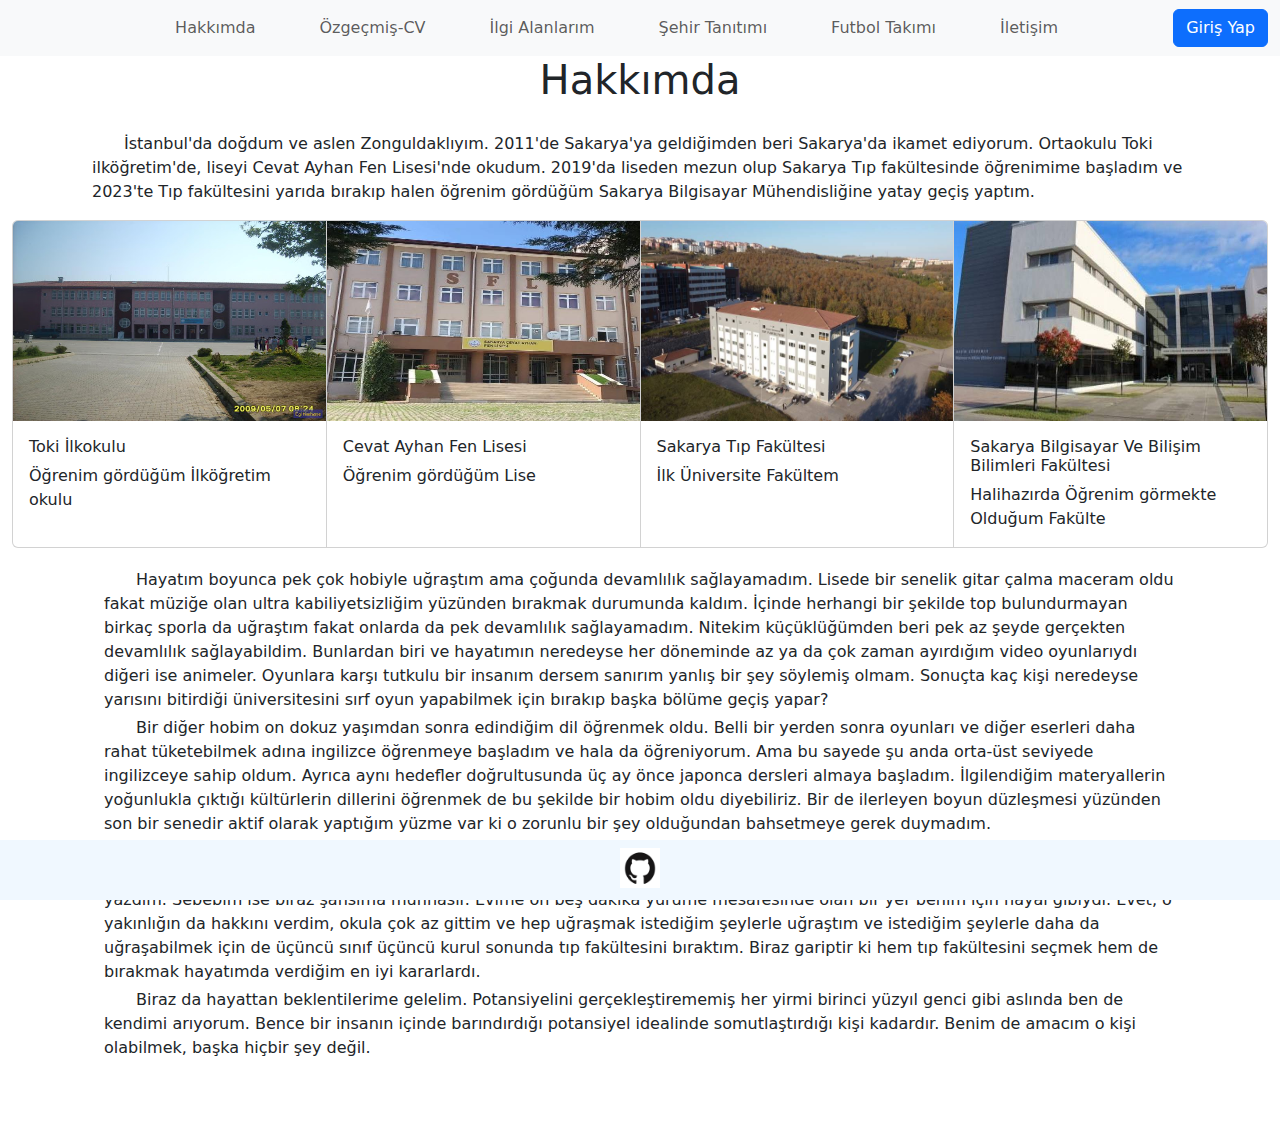
<file: index.html>
<!DOCTYPE html>
<html lang="en">
<head>
    <meta charset="UTF-8">
    <meta name="viewport" content="width=device-width, initial-scale=1.0">
    <title>Web Technologies' Task</title>
    <link rel="stylesheet" href="bootstrap.css">
    <link rel="stylesheet" href="style.css">
    <link href="https://cdn.jsdelivr.net/npm/bootstrap@5.3.3/dist/css/bootstrap.min.css" rel="stylesheet" integrity="sha384-QWTKZyjpPEjISv5WaRU9OFeRpok6YctnYmDr5pNlyT2bRjXh0JMhjY6hW+ALEwIH">


</head>
<body>
    

<nav class="navbar navbar-expand-lg bg-light ">
    <div class="container-fluid">
        
        <button class="navbar-toggler" type="button" data-bs-toggle="collapse" data-bs-target="#navbarSupportedContent" aria-controls="navbarSupportedContent" aria-expanded="false" aria-label="Toggle navigation">
        <span class="navbar-toggler-icon"></span>
        </button>
        <div class="collapse navbar-collapse" id="navbarSupportedContent">
            <ul class="navbar-nav me-auto mx-auto">
              
                <li class="nav-item ps-5"><a class="nav-link" href="index.html" >Hakkımda</a></li>
                <li class="nav-item ps-5"><a class="nav-link" href="CV.html" >Özgeçmiş-CV</a></li>
                <li class="nav-item ps-5"><a class="nav-link" href="ilgialanlari.html" >İlgi Alanlarım</a></li>
                <li class="nav-item ps-5"><a class="nav-link" href="sehirTanitimi.html" >Şehir Tanıtımı</a></li>
                <li class="nav-item ps-5"><a class="nav-link" href="mirasimiz.html" >Futbol Takımı</a></li>
                <li class="nav-item ps-5"><a class="nav-link" href="iletisim.html" >İletişim</a></li>


            </ul>
    </div>
    
        <button class="ms-auto btn btn-primary" type="button" onclick="goToPage()" >Giriş Yap</button>

    </div>

</nav>

<script>
    function goToPage() {
        window.location.href = "login.html"; 
    }
</script>


<div  class="container">
 <div class="d-flex justify-content-center">
    <h1 >Hakkımda</h1>
  </div>
</div>

<div  class="container-fluid">
    <div class=" d-flex justify-content-center">
        <p class="px-xl-10 pt-3"> 
            <span class="giris-boslugu pt-1">İstanbul'da doğdum ve aslen Zonguldaklıyım. 2011'de Sakarya'ya geldiğimden beri Sakarya'da ikamet ediyorum. Ortaokulu Toki ilköğretim'de, 
            liseyi Cevat Ayhan Fen Lisesi'nde okudum. 2019'da liseden mezun olup Sakarya Tıp fakültesinde öğrenimime başladım ve 2023'te Tıp fakültesini yarıda bırakıp 
            halen öğrenim gördüğüm Sakarya Bilgisayar Mühendisliğine yatay geçiş yaptım.
            </span>
        </p>
     
   </div>

    <div class="card-group">
        <div class="card">
            <img src="school photos/toki ilkokul.jpg" style="width: auto; height: 200px;" alt="" class="card-img-top">
            <div class="card-body">
                <h6 class="card-title">Toki İlkokulu</h6>
                <p class="card-text">Öğrenim gördüğüm İlköğretim okulu </p>
            </div>
        </div>
        <div class="card">
            <img src="school photos/sfl.jpg" style="width: auto; height: 200px;" alt="" class="card-img-top">
            <div class="card-body">
                <h6 class="card-title">Cevat Ayhan Fen Lisesi</h6>
                <p class="card-text">Öğrenim gördüğüm Lise </p>
            </div>
        </div>
        <div class="card">
            <img src="school photos/sakarya tıp fak.jpg" style="width: auto; height: 200px;" alt="" class="card-img-top">
            <div class="card-body">
                <h6 class="card-title">Sakarya Tıp Fakültesi</h6>
                <p class="card-text">İlk Üniversite Fakültem  </p>
            </div>
        </div>
        <div class="card">
            <img src="school photos/sakarya pc.jpg" style="width: auto; height: 200px;" alt="" class="card-img-top">
            <div class="card-body">
                <h6 class="card-title">Sakarya Bilgisayar Ve Bilişim Bilimleri Fakültesi</h6>
                <p class="card-text">Halihazırda Öğrenim görmekte Olduğum Fakülte </p>
            </div>
        </div>
    </div>


    <div  class="container-fluid">
        <div class=" d-flex justify-content-center">
            <p class="px-xl-10 pt-3"> 
                <span class="giris-boslugu pt-1">Hayatım boyunca pek çok hobiyle uğraştım ama çoğunda devamlılık sağlayamadım. Lisede bir senelik gitar çalma maceram oldu fakat
                    müziğe olan ultra kabiliyetsizliğim yüzünden bırakmak durumunda kaldım. İçinde herhangi bir şekilde top bulundurmayan birkaç sporla da uğraştım fakat onlarda da 
                    pek devamlılık sağlayamadım. Nitekim küçüklüğümden beri pek az şeyde gerçekten devamlılık sağlayabildim. Bunlardan biri ve hayatımın neredeyse her döneminde 
                    az ya da çok zaman ayırdığım video oyunlarıydı diğeri ise animeler. Oyunlara karşı tutkulu bir insanım dersem sanırım yanlış bir şey söylemiş olmam. Sonuçta 
                    kaç kişi neredeyse yarısını bitirdiği üniversitesini sırf oyun yapabilmek için bırakıp başka bölüme geçiş yapar? 
                </span>
                <span class="giris-boslugu pt-1">Bir diğer hobim on dokuz yaşımdan sonra edindiğim dil öğrenmek oldu. Belli bir yerden sonra oyunları ve diğer eserleri daha
                    rahat tüketebilmek adına ingilizce öğrenmeye başladım ve hala da öğreniyorum. Ama bu sayede şu anda orta-üst seviyede ingilizceye sahip oldum. Ayrıca aynı hedefler 
                    doğrultusunda üç ay önce japonca dersleri almaya başladım. İlgilendiğim materyallerin yoğunlukla çıktığı kültürlerin dillerini öğrenmek de bu şekilde bir hobim           
                    oldu diyebiliriz. Bir de ilerleyen boyun düzleşmesi yüzünden son bir senedir aktif olarak yaptığım yüzme var ki o zorunlu bir şey olduğundan bahsetmeye gerek duymadım.
                </span>

                <span class="giris-boslugu pt-1">Eğitim hayatım ise biraz sancılıydı diyebiliriz. Çok anlatmaya gerek görmüyorum o yüzden kısa keseceğim. Lise bittiğinde
                    bir şekilde kendimi Sakarya'da herhangi bir bölümü tercih edebilir halde buldum. Ve tabii ki o günlerde kafaya koyduğum tıp fakültesini yazdım. Sebebim ise biraz şahsıma münhasır. 
                    Evime on beş dakika yürüme mesafesinde olan bir yer benim için hayal gibiydi. Evet, o yakınlığın da hakkını verdim, okula çok az gittim ve hep uğraşmak istediğim şeylerle uğraştım ve
                    istediğim şeylerle daha da uğraşabilmek için de üçüncü sınıf üçüncü kurul sonunda tıp fakültesini bıraktım. Biraz gariptir ki hem tıp fakültesini seçmek hem de bırakmak
                    hayatımda verdiğim en iyi kararlardı. 

                </span>
                <span class="giris-boslugu pt-1">Biraz da hayattan beklentilerime gelelim. Potansiyelini gerçekleştirememiş her yirmi birinci yüzyıl genci gibi aslında ben de kendimi arıyorum.
                    Bence bir insanın içinde barındırdığı potansiyel idealinde somutlaştırdığı kişi kadardır. Benim de amacım o kişi olabilmek, başka hiçbir şey değil.
                </span>
            </p>
         
       </div>
  
       <div><br><br><br></div>
       <footer class="fixed-bottom" >
           <div class="container-fluid " style="background-color: aliceblue; height: 60px;">
           <div class="mx-auto pt-2">
              <a href="https://github.com/Renxpl"><img src="logo/Github Logo.png" alt="" class="logoStyle"></a>
           </div>
           </div>
       
         </footer>
    <script src="bootstrap.js"></script>
    <script src="https://cdn.jsdelivr.net/npm/bootstrap@5.3.3/dist/js/bootstrap.bundle.min.js" integrity="sha384-YvpcrYf0tY3lHB60NNkmXc5s9fDVZLESaAA55NDzOxhy9GkcIdslK1eN7N6jIeHz"></script>
</body>
</html>
</file>
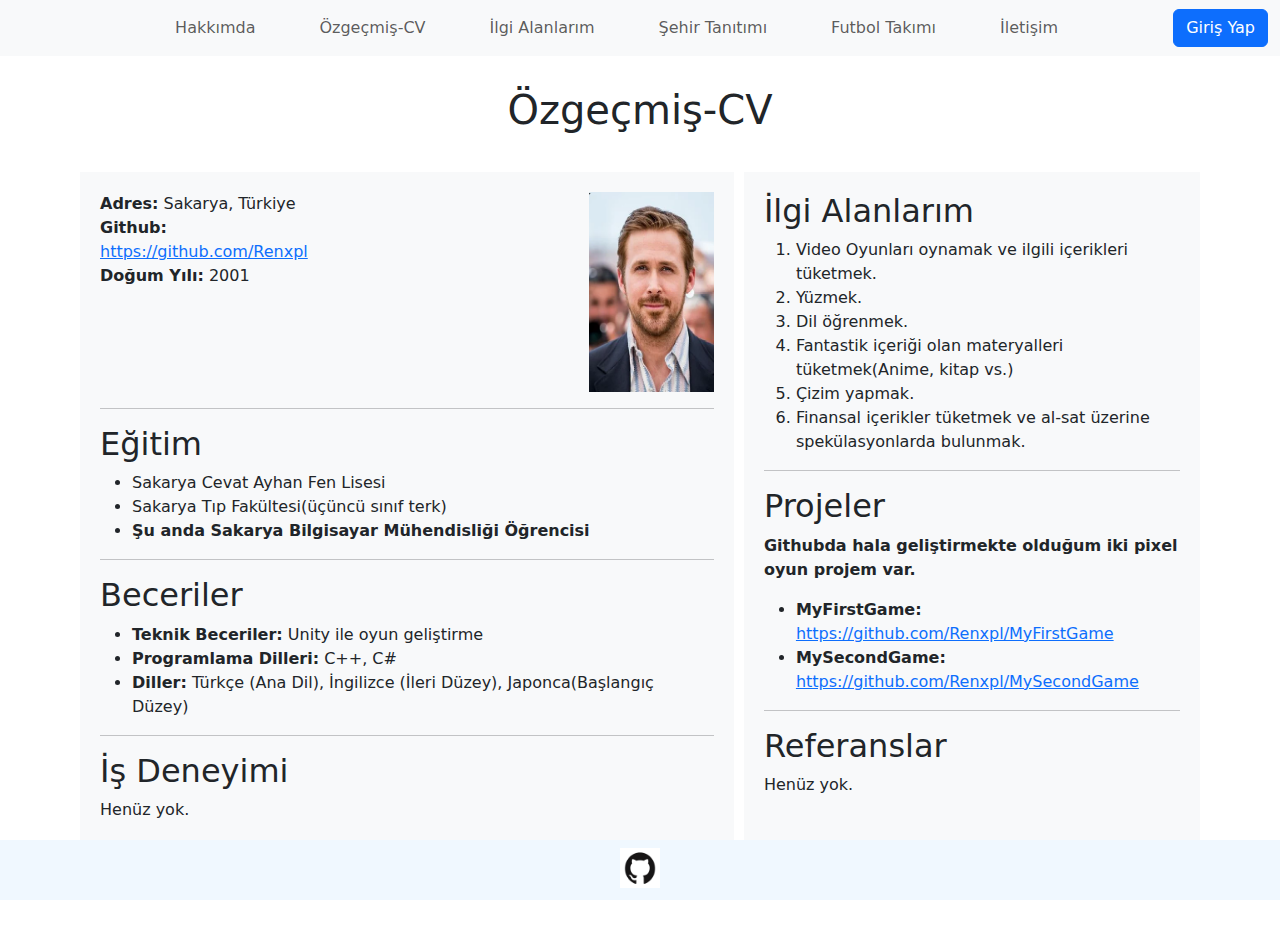
<file: CV.html>
<!DOCTYPE html>
<html lang="en">
<head>
    <meta charset="UTF-8">
    <meta name="viewport" content="width=device-width, initial-scale=1.0">
    <title>Web Technologies' Task</title>
    <link rel="stylesheet" href="bootstrap.css">
    <link rel="stylesheet" href="style.css">
    <link href="https://cdn.jsdelivr.net/npm/bootstrap@5.3.3/dist/css/bootstrap.min.css" rel="stylesheet" integrity="sha384-QWTKZyjpPEjISv5WaRU9OFeRpok6YctnYmDr5pNlyT2bRjXh0JMhjY6hW+ALEwIH">
    
    <style>
        .container {
        display: grid;
        grid-template-areas:
        "header header"
        "section aside";
        grid-gap: 10px;
        padding: 10px;
        }
        header {
          padding: 20px;
          text-align: center;
          grid-area: header;
        }
       
        section {
            padding: 20px;
            grid-area: section;
            
      background-color: #f8f9fa;
        }
        aside {
            padding: 20px;   
            grid-area: aside;
            
      background-color: #f8f9fa;
        }
        
        
      </style>
</head>
<body>
    

<nav class="navbar navbar-expand-lg bg-light ">
    <div class="container-fluid">
        
        <button class="navbar-toggler" type="button" data-bs-toggle="collapse" data-bs-target="#navbarSupportedContent" aria-controls="navbarSupportedContent" aria-expanded="false" aria-label="Toggle navigation">
        <span class="navbar-toggler-icon"></span>
        </button>
        <div class="collapse navbar-collapse" id="navbarSupportedContent">
            <ul class="navbar-nav me-auto mx-auto">
              
                <li class="nav-item ps-5"><a class="nav-link" href="index.html" >Hakkımda</a></li>
                <li class="nav-item ps-5"><a class="nav-link" href="CV.html" >Özgeçmiş-CV</a></li>
                <li class="nav-item ps-5"><a class="nav-link" href="ilgialanlari.html" >İlgi Alanlarım</a></li>
                <li class="nav-item ps-5"><a class="nav-link" href="sehirTanitimi.html" >Şehir Tanıtımı</a></li>
                <li class="nav-item ps-5"><a class="nav-link" href="mirasimiz.html" >Futbol Takımı</a></li>
                <li class="nav-item ps-5"><a class="nav-link" href="iletisim.html" >İletişim</a></li>


            </ul>
    </div>
    
        <button class="ms-auto btn btn-primary" type="button" onclick="goToPage()" >Giriş Yap</button>

    </div>

</nav>

<script>
    function goToPage() {
        window.location.href = "login.html"; 
    }
</script>

<div class="container">
<header><h1>Özgeçmiş-CV</h1></header>

<section>
    
    <div class="d-flex">
    <p><strong>Adres:</strong> Sakarya, Türkiye <br>
        <strong>Github:</strong> <a href="https://github.com/Renxpl">https://github.com/Renxpl</a> <br>
        <strong>Doğum Yılı:</strong> 2001</p>
       <span class="ps-xxl-25"> <img src="school photos/Ekran görüntüsü 2024-05-17 190937.png" style="height:200px ; width: 125px;" alt=""></span>

    </div>
    <hr>
    <h2>Eğitim</h2>
    <ul>
        <li>Sakarya Cevat Ayhan Fen Lisesi</li>
        <li>Sakarya Tıp Fakültesi(üçüncü sınıf terk)</li>
        <li><strong>Şu anda Sakarya Bilgisayar Mühendisliği Öğrencisi</strong></li>
            
    </ul>
    <hr>
    <h2>Beceriler</h2>
        <ul>
            <li><strong>Teknik Beceriler:</strong> Unity ile oyun geliştirme</li>
            <li><strong>Programlama Dilleri:</strong> C++, C#</li>
            <li><strong>Diller:</strong> Türkçe (Ana Dil), İngilizce (İleri Düzey), Japonca(Başlangıç Düzey)</li>
        </ul>
        <hr>
        <h2>İş Deneyimi</h2>
        <p>Henüz yok.
    </p>

</section>


<aside>
    <h2>İlgi Alanlarım</h2>
    <ol>
    
        <li>Video Oyunları oynamak ve ilgili içerikleri tüketmek.</li>
        <li>Yüzmek.</li>
        <li> Dil öğrenmek.</li>
        <li>Fantastik içeriği olan materyalleri tüketmek(Anime, kitap vs.)</li>
        <li>Çizim yapmak.</li>
        <li>Finansal içerikler tüketmek ve al-sat üzerine spekülasyonlarda bulunmak.</li>
    </ol>
    <hr>
    <h2>Projeler</h2>
    <p><strong>Githubda hala geliştirmekte olduğum iki pixel oyun projem var.</strong></p>
    <ul>
        <li><strong>MyFirstGame:</strong> <a href="https://github.com/Renxpl/MyFirstGame">https://github.com/Renxpl/MyFirstGame</a></li>
        <li><strong>MySecondGame:</strong> <a href="https://github.com/Renxpl/MySecondGame">https://github.com/Renxpl/MySecondGame</a></li>
    </ul>
    <hr>
    <h2>Referanslar</h2>
    <p>Henüz yok.</p>


</aside>

</div>



<div><br><br><br></div>
<footer class="fixed-bottom" >
    <div class="container-fluid " style="background-color: aliceblue; height: 60px;">
    <div class="mx-auto pt-2">
       <a href="https://github.com/Renxpl"><img src="logo/Github Logo.png" alt="" class="logoStyle"></a>
    </div>
    </div>

  </footer>
 

    <script src="bootstrap.js"></script>
    <script src="https://cdn.jsdelivr.net/npm/bootstrap@5.3.3/dist/js/bootstrap.bundle.min.js" integrity="sha384-YvpcrYf0tY3lHB60NNkmXc5s9fDVZLESaAA55NDzOxhy9GkcIdslK1eN7N6jIeHz"></script>
</body>
</html>
</file>
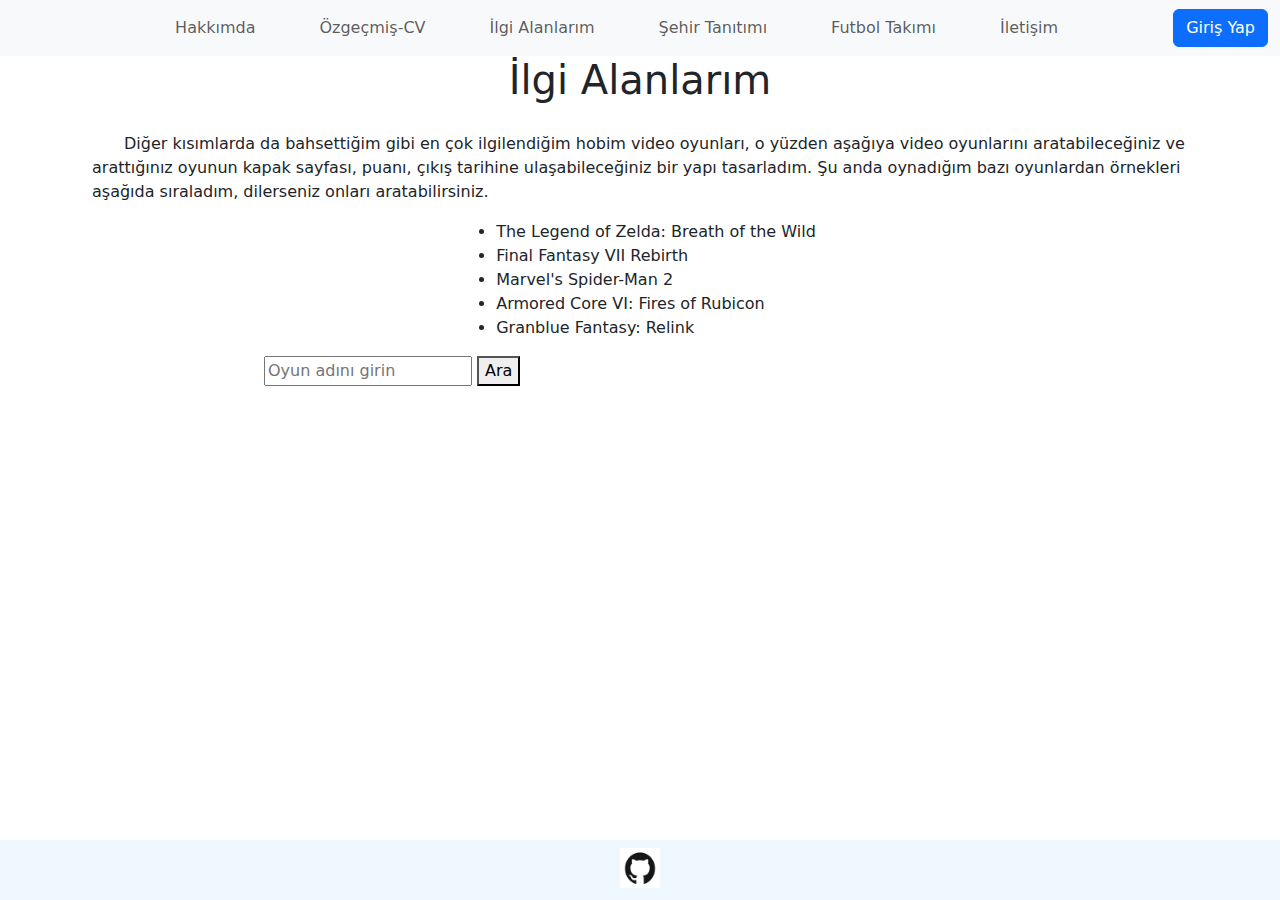
<file: ilgialanlari.html>
<!DOCTYPE html>
<html lang="en">
<head>
    <meta charset="UTF-8">
    <meta name="viewport" content="width=device-width, initial-scale=1.0">
    <title>Web Technologies' Task</title>
    <link rel="stylesheet" href="bootstrap.css">
    <link rel="stylesheet" href="style.css">
    <link href="https://cdn.jsdelivr.net/npm/bootstrap@5.3.3/dist/css/bootstrap.min.css" rel="stylesheet" integrity="sha384-QWTKZyjpPEjISv5WaRU9OFeRpok6YctnYmDr5pNlyT2bRjXh0JMhjY6hW+ALEwIH">


</head>
<body>
    

<nav class="navbar navbar-expand-lg bg-light ">
    <div class="container-fluid">
        
        <button class="navbar-toggler" type="button" data-bs-toggle="collapse" data-bs-target="#navbarSupportedContent" aria-controls="navbarSupportedContent" aria-expanded="false" aria-label="Toggle navigation">
        <span class="navbar-toggler-icon"></span>
        </button>
        <div class="collapse navbar-collapse" id="navbarSupportedContent">
            <ul class="navbar-nav me-auto mx-auto">
              
                <li class="nav-item ps-5"><a class="nav-link" href="index.html" >Hakkımda</a></li>
                <li class="nav-item ps-5"><a class="nav-link" href="CV.html" >Özgeçmiş-CV</a></li>
                <li class="nav-item ps-5"><a class="nav-link" href="ilgialanlari.html" >İlgi Alanlarım</a></li>
                <li class="nav-item ps-5"><a class="nav-link" href="sehirTanitimi.html" >Şehir Tanıtımı</a></li>
                <li class="nav-item ps-5"><a class="nav-link" href="mirasimiz.html" >Futbol Takımı</a></li>
                <li class="nav-item ps-5"><a class="nav-link" href="iletisim.html" >İletişim</a></li>


            </ul>
    </div>
    
        <button class="ms-auto btn btn-primary" type="button" onclick="goToPage()" >Giriş Yap</button>

    </div>

</nav>

<script>
    function goToPage() {
        window.location.href = "login.html"; 
    }
</script>


<div  class="container">
 <div class="d-flex justify-content-center">
    <h1 >İlgi Alanlarım</h1>
  </div>
</div>




<div  class="container-fluid">
    <div class=" d-flex justify-content-center">
        <p class="px-xl-10 pt-3"> 
            <span class="giris-boslugu pt-1">Diğer kısımlarda da bahsettiğim gibi en çok ilgilendiğim hobim video oyunları, o yüzden aşağıya video oyunlarını aratabileceğiniz ve
                arattığınız oyunun kapak sayfası, puanı, çıkış tarihine ulaşabileceğiniz bir yapı tasarladım.
                Şu anda oynadığım bazı oyunlardan örnekleri aşağıda sıraladım, dilerseniz onları aratabilirsiniz.
            </span>
        </p>
     
   </div>

   <div  class="container-fluid">
    <div class=" d-flex justify-content-center">
        <ul>
            <li>The Legend of Zelda: Breath of the Wild</li>
            <li>Final Fantasy VII Rebirth</li>
            <li>Marvel's Spider-Man 2</li>
            <li>Armored Core VI: Fires of Rubicon</li>
            <li>Granblue Fantasy: Relink</li>
        </ul>
     
   </div>





<script>

    const apiKey = '751ae4da80aa470ab63d3a0f043a5ca9'; 
    const apiUrl = `https://rawg.io/api/games?token&key=${apiKey}`;
    const apiUrll= 'https://pokeapi.co/api/v2/pokemon/pikachu';
    
    
    fetch(`https://rawg.io/api/games?token&key=${apiKey}`)
  .then(res => res.json())
  .then(data => console.log(data))
  .catch(error => console.error('Error:', error));

    
  
    
 async function oyunuArat() {
    const gameName = document.getElementById('gameName').value;

    const apiUrl = `https://api.rawg.io/api/games?key=${apiKey}&search=${gameName}`;

    try {
        const response = await fetch(apiUrl);
        if (!response.ok) {
        throw new Error('Bir hata oluştu' + response.statusText);
        }
        const data = await response.json();
        oyunuGoster(data);
     }   
     catch (error) {
        console.error('Error:', error);
        document.getElementById('gameData').innerText = 'Oyun bulunamadı veya bir hata oluştu.';
    }
}

    function oyunuGoster(data) {
    const gameDataDiv = document.getElementById('gameData');
    if (data.results && data.results.length > 0) {
    const game = data.results[0]; // İlk sonuç
    gameDataDiv.innerHTML = `<br><br><br>
      <h3>${game.name}</h3><br>
      <img src="${game.background_image}" alt="${game.name}" style="width: 100%; max-width: 400px;"><br>
      <br><p>Çıkış Tarihi: ${game.released}</p> <br>
      <p>Puanı: ${game.rating}</p>
    `;
    } 
    else {
     gameDataDiv.innerText = 'Oyun bulunamadı.';
    }
}
</script>

<div class="ps-xxl-25">
<input type="text" id="gameName" placeholder="Oyun adını girin">
<button onclick="oyunuArat()">Ara</button>

</div>
<div id="gameData" class="ps-xxl-25"></div>


       <div><br><br><br></div>
       <footer class="fixed-bottom" >
           <div class="container-fluid " style="background-color: aliceblue; height: 60px;">
           <div class="mx-auto pt-2">
              <a href="https://github.com/Renxpl"><img src="logo/Github Logo.png" alt="" class="logoStyle"></a>
           </div>
           </div>
       
         </footer>
    <script src="bootstrap.js"></script>
    <script src="https://cdn.jsdelivr.net/npm/bootstrap@5.3.3/dist/js/bootstrap.bundle.min.js" integrity="sha384-YvpcrYf0tY3lHB60NNkmXc5s9fDVZLESaAA55NDzOxhy9GkcIdslK1eN7N6jIeHz"></script>
</body>
</html>
</file>
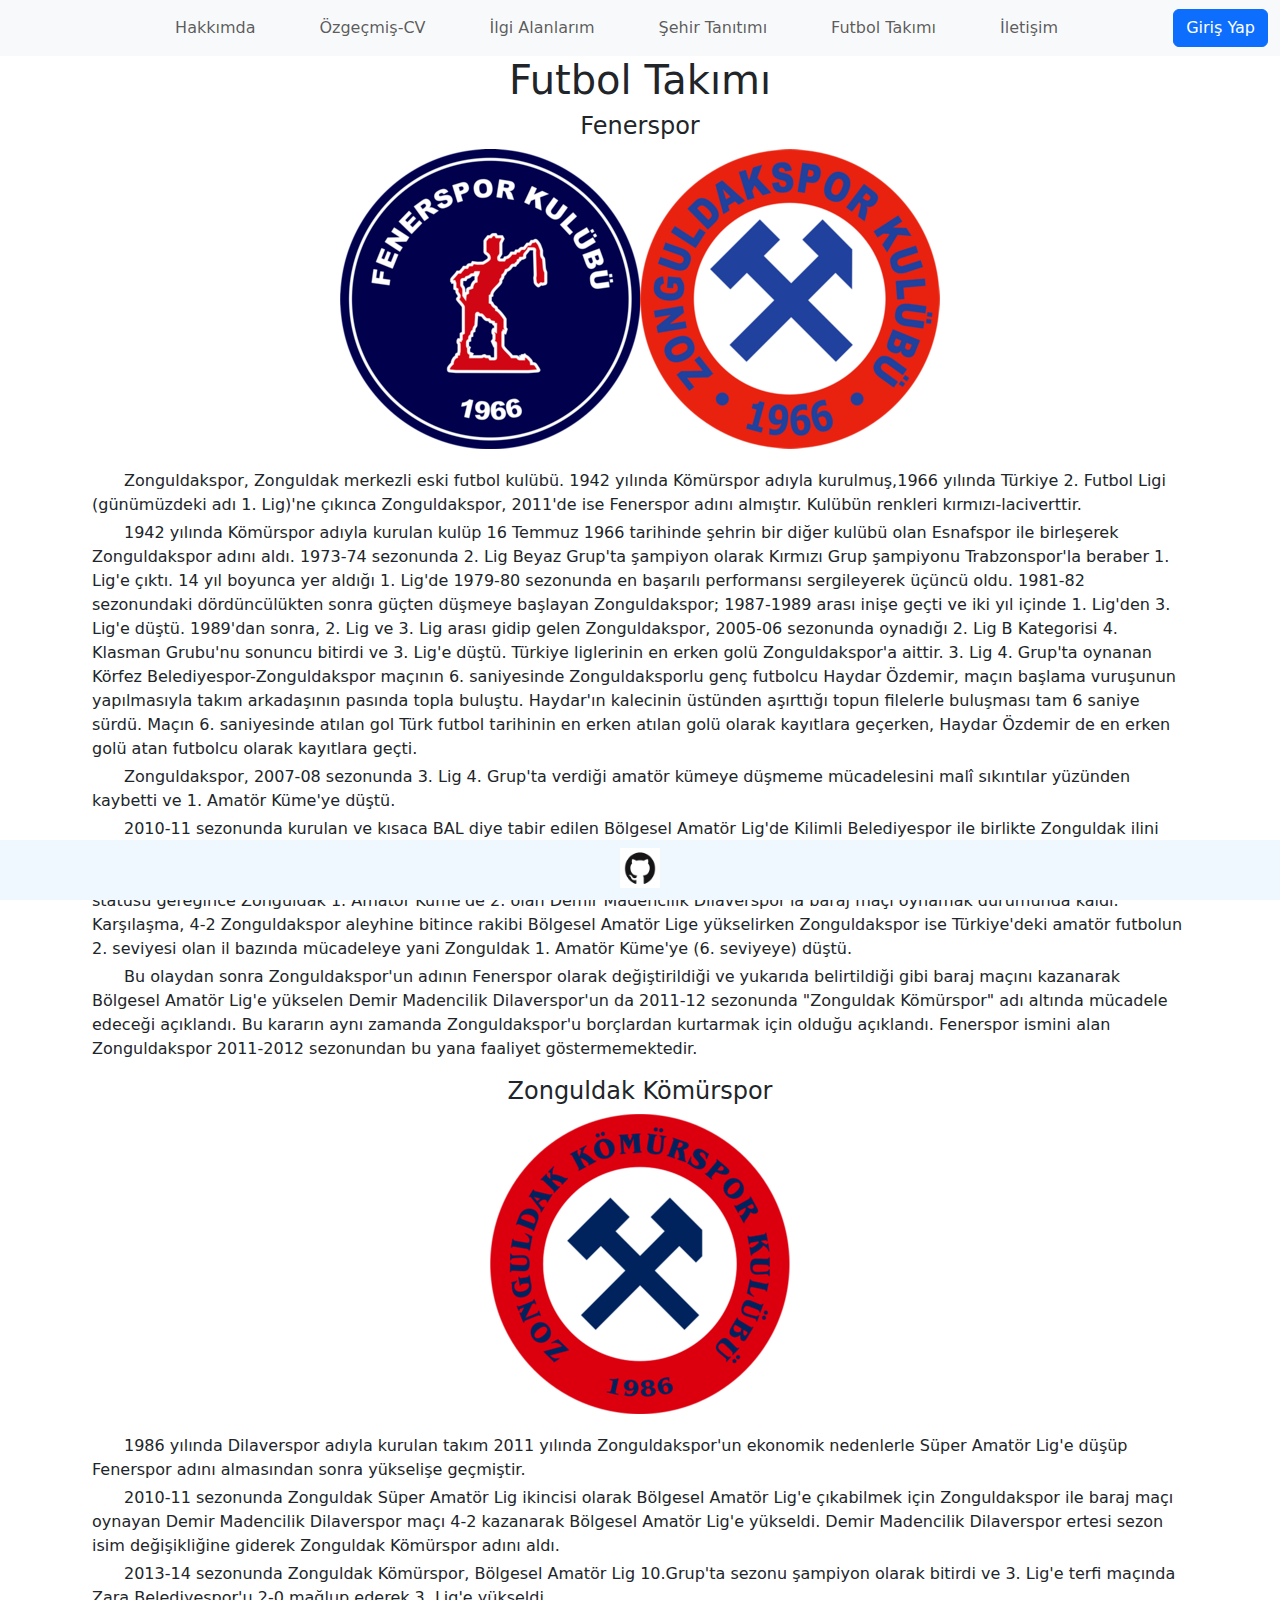
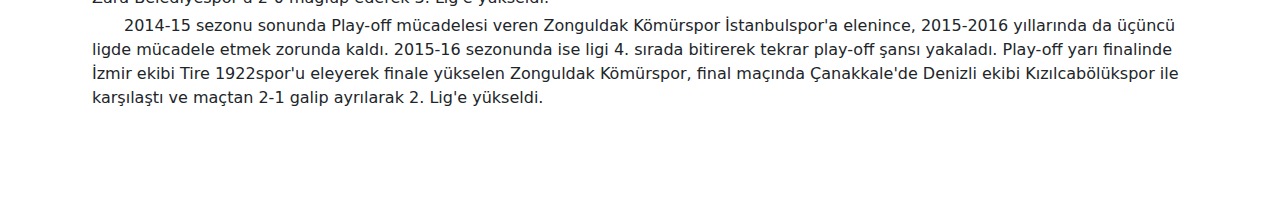
<file: mirasimiz.html>
<!DOCTYPE html>
<html lang="en">
<head>
    <meta charset="UTF-8">
    <meta name="viewport" content="width=device-width, initial-scale=1.0">
    <title>Web Technologies' Task</title>
    <link rel="stylesheet" href="bootstrap.css">
    <link rel="stylesheet" href="style.css">
    <link href="https://cdn.jsdelivr.net/npm/bootstrap@5.3.3/dist/css/bootstrap.min.css" rel="stylesheet" integrity="sha384-QWTKZyjpPEjISv5WaRU9OFeRpok6YctnYmDr5pNlyT2bRjXh0JMhjY6hW+ALEwIH">


</head>
<body>
    

<nav class="navbar navbar-expand-lg bg-light ">
    <div class="container-fluid">
        
        <button class="navbar-toggler" type="button" data-bs-toggle="collapse" data-bs-target="#navbarSupportedContent" aria-controls="navbarSupportedContent" aria-expanded="false" aria-label="Toggle navigation">
        <span class="navbar-toggler-icon"></span>
        </button>
        <div class="collapse navbar-collapse" id="navbarSupportedContent">
            <ul class="navbar-nav me-auto mx-auto">
              
                <li class="nav-item ps-5"><a class="nav-link" href="index.html" >Hakkımda</a></li>
                <li class="nav-item ps-5"><a class="nav-link" href="CV.html" >Özgeçmiş-CV</a></li>
                <li class="nav-item ps-5"><a class="nav-link" href="ilgialanlari.html" >İlgi Alanlarım</a></li>
                <li class="nav-item ps-5"><a class="nav-link" href="sehirTanitimi.html" >Şehir Tanıtımı</a></li>
                <li class="nav-item ps-5"><a class="nav-link" href="mirasimiz.html" >Futbol Takımı</a></li>
                <li class="nav-item ps-5"><a class="nav-link" href="iletisim.html" >İletişim</a></li>


            </ul>
    </div>
    
        <button class="ms-auto btn btn-primary" type="button" onclick="goToPage()" >Giriş Yap</button>

    </div>

</nav>

<script>
    function goToPage() {
        window.location.href = "login.html"; 
    }
</script>

<div  class="container">
 <div class="d-flex justify-content-center">
    <h1 >Futbol Takımı</h1>
  </div>
</div>
</div>
<div  class="container">
    <div class="d-flex justify-content-center">
       <h4 >Fenerspor</h4>
     </div>
     <div class="d-flex justify-content-center align-items-center"><img src="logo/300px-Fenerspor.png" alt=""> <img src="logo/Zonguldakspor.png" alt=""></div>
   </div>
   </div>

<div  class="container-fluid">
    <div class=" d-flex justify-content-center">
        <p class="px-xl-10 pt-3"> 
            <span class="giris-boslugu pt-1">Zonguldakspor, Zonguldak merkezli eski futbol kulübü. 1942 yılında Kömürspor adıyla kurulmuş,1966 yılında Türkiye 2. Futbol Ligi (günümüzdeki adı 1. Lig)'ne çıkınca Zonguldakspor, 2011'de ise Fenerspor adını almıştır. Kulübün renkleri kırmızı-laciverttir.
            </span>
            <span class="giris-boslugu pt-1">1942 yılında Kömürspor adıyla kurulan kulüp 16 Temmuz 1966 tarihinde şehrin bir diğer kulübü olan Esnafspor ile birleşerek Zonguldakspor adını aldı. 1973-74 sezonunda 2. Lig Beyaz Grup'ta şampiyon olarak Kırmızı Grup şampiyonu Trabzonspor'la beraber 1. Lig'e çıktı. 14 yıl boyunca yer aldığı 1. Lig'de 1979-80 sezonunda en başarılı performansı sergileyerek üçüncü oldu. 1981-82 sezonundaki dördüncülükten sonra güçten düşmeye başlayan Zonguldakspor; 1987-1989 arası inişe geçti ve iki yıl içinde 1. Lig'den 3. Lig'e düştü. 1989'dan sonra, 2. Lig ve 3. Lig arası gidip gelen Zonguldakspor, 2005-06 sezonunda oynadığı 2. Lig B Kategorisi 4. Klasman Grubu'nu sonuncu bitirdi ve 3. Lig'e düştü. Türkiye liglerinin en erken golü Zonguldakspor'a aittir. 3. Lig 4. Grup'ta oynanan Körfez Belediyespor-Zonguldakspor maçının 6. saniyesinde Zonguldaksporlu genç futbolcu Haydar Özdemir, maçın başlama vuruşunun yapılmasıyla takım arkadaşının pasında topla buluştu. Haydar'ın kalecinin üstünden aşırttığı topun filelerle buluşması tam 6 saniye sürdü. Maçın 6. saniyesinde atılan gol Türk futbol tarihinin en erken atılan golü olarak kayıtlara geçerken, Haydar Özdemir de en erken golü atan futbolcu olarak kayıtlara geçti.
            </span>
            <span class="giris-boslugu pt-1">Zonguldakspor, 2007-08 sezonunda 3. Lig 4. Grup'ta verdiği amatör kümeye düşmeme mücadelesini malî sıkıntılar yüzünden kaybetti ve 1. Amatör Küme'ye düştü.
             </span>
            <span class="giris-boslugu pt-1">2010-11 sezonunda kurulan ve kısaca BAL diye tabir edilen Bölgesel Amatör Lig'de Kilimli Belediyespor ile birlikte Zonguldak ilini temsil etme hakkı kazanan Zonguldakspor; lider Eskişehir Demirspor ve Kilimli Belediyespor'un 1 puan gerisinde 3. sırada ve şampiyonluk iddiasıyla girdiği sezonun son haftasında Pursaklar Belediyespor ile kendi seyircisi önünde golsüz berabere kalınca BAL statüsü gereğince Zonguldak 1. Amatör Küme'de 2. olan Demir Madencilik Dilaverspor'la baraj maçı oynamak durumunda kaldı. Karşılaşma, 4-2 Zonguldakspor aleyhine bitince rakibi Bölgesel Amatör Lige yükselirken Zonguldakspor ise Türkiye'deki amatör futbolun 2. seviyesi olan il bazında mücadeleye yani Zonguldak 1. Amatör Küme'ye (6. seviyeye) düştü.
            </span>
            <span class="giris-boslugu pt-1">Bu olaydan sonra Zonguldakspor'un adının Fenerspor olarak değiştirildiği ve yukarıda belirtildiği gibi baraj maçını kazanarak Bölgesel Amatör Lig'e yükselen Demir Madencilik Dilaverspor'un da 2011-12 sezonunda "Zonguldak Kömürspor" adı altında mücadele edeceği açıklandı. Bu kararın aynı zamanda Zonguldakspor'u borçlardan kurtarmak için olduğu açıklandı. Fenerspor ismini alan Zonguldakspor 2011-2012 sezonundan bu yana faaliyet göstermemektedir.
    </span>
    
        </p>
     
   </div>

   <div  class="container">
    <div class="d-flex justify-content-center">
       <h4 >Zonguldak Kömürspor</h4>
     </div>
     <div class="d-flex justify-content-center align-items-center"><img src="logo/300px-Zonguldak_Kömürspor_logo.png" alt=""></div>
   </div>
   </div>

   <div  class="container-fluid">
    <div class=" d-flex justify-content-center">
        <p class="px-xl-10 pt-3"> 
            <span class="giris-boslugu pt-1">1986 yılında Dilaverspor adıyla kurulan takım 2011 yılında Zonguldakspor'un ekonomik nedenlerle Süper Amatör Lig'e düşüp Fenerspor adını almasından sonra yükselişe geçmiştir.
            </span>
            <span class="giris-boslugu pt-1">2010-11 sezonunda Zonguldak Süper Amatör Lig ikincisi olarak Bölgesel Amatör Lig'e çıkabilmek için Zonguldakspor ile baraj maçı oynayan Demir Madencilik Dilaverspor maçı 4-2 kazanarak Bölgesel Amatör Lig'e yükseldi. Demir Madencilik Dilaverspor ertesi sezon isim değişikliğine giderek Zonguldak Kömürspor adını aldı.
             </span>
            <span class="giris-boslugu pt-1">2013-14 sezonunda Zonguldak Kömürspor, Bölgesel Amatör Lig 10.Grup'ta sezonu şampiyon olarak bitirdi ve 3. Lig'e terfi maçında Zara Belediyespor'u 2-0 mağlup ederek 3. Lig'e yükseldi.
            </span>
            <span class="giris-boslugu pt-1">2014-15 sezonu sonunda Play-off mücadelesi veren Zonguldak Kömürspor İstanbulspor'a elenince, 2015-2016 yıllarında da üçüncü ligde mücadele etmek zorunda kaldı. 2015-16 sezonunda ise ligi 4. sırada bitirerek tekrar play-off şansı yakaladı. Play-off yarı finalinde İzmir ekibi Tire 1922spor'u eleyerek finale yükselen Zonguldak Kömürspor, final maçında Çanakkale'de Denizli ekibi Kızılcabölükspor ile karşılaştı ve maçtan 2-1 galip ayrılarak 2. Lig'e yükseldi.
            </span>
        </p>
     
   </div>




<div><br><br><br></div>
<footer class="fixed-bottom" >
    <div class="container-fluid " style="background-color: aliceblue; height: 60px;">
    <div class="mx-auto pt-2">
       <a href="https://github.com/Renxpl"><img src="logo/Github Logo.png" alt="" class="logoStyle"></a>
    </div>
    </div>

  </footer>

    <script src="bootstrap.js"></script>
    <script src="https://cdn.jsdelivr.net/npm/bootstrap@5.3.3/dist/js/bootstrap.bundle.min.js" integrity="sha384-YvpcrYf0tY3lHB60NNkmXc5s9fDVZLESaAA55NDzOxhy9GkcIdslK1eN7N6jIeHz"></script>
</body>
</html>
</file>
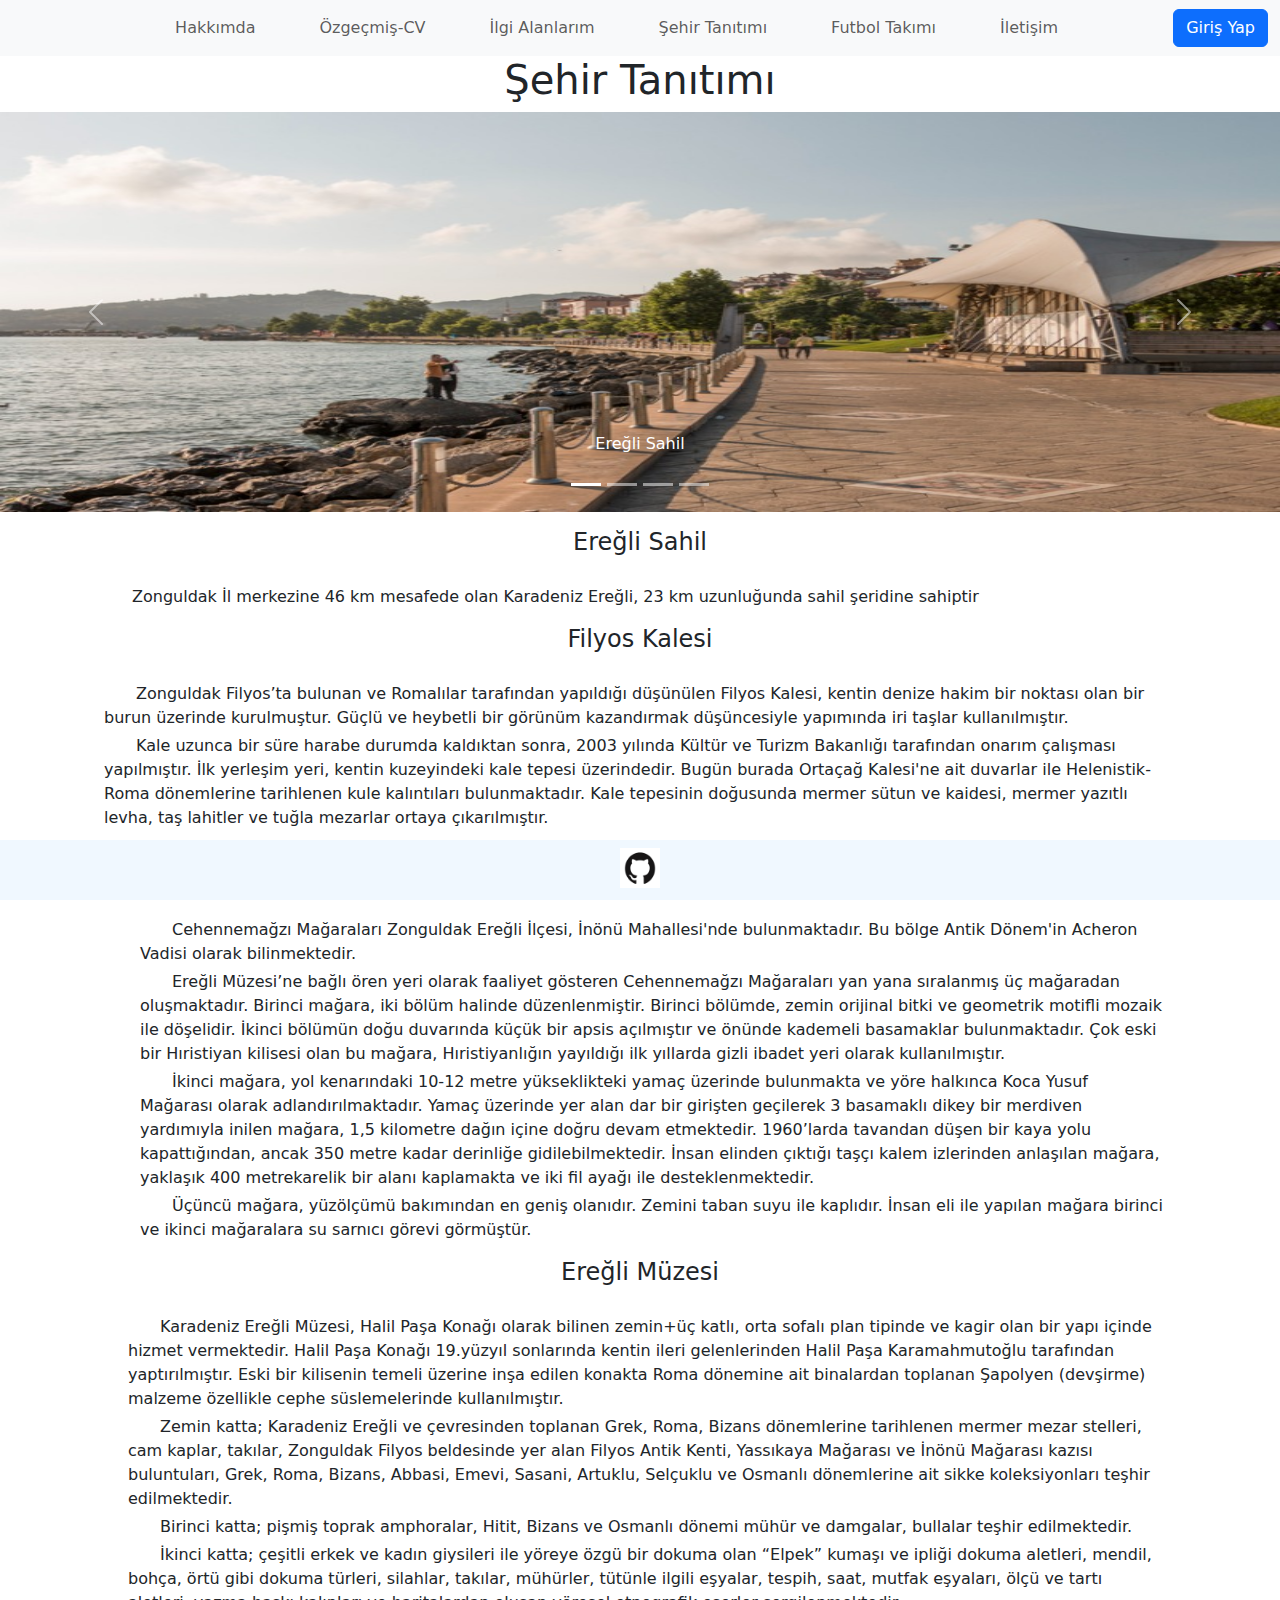
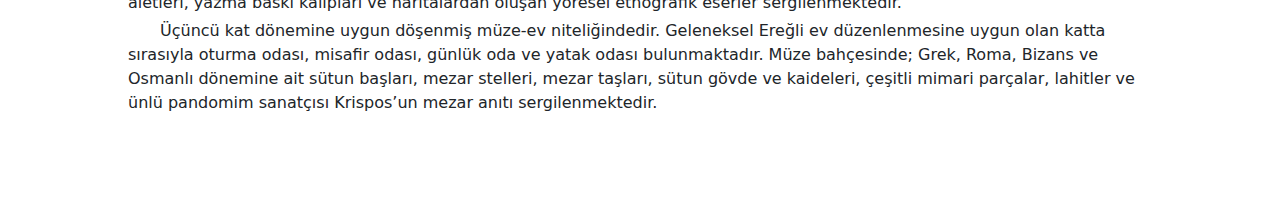
<file: sehirTanitimi.html>
<!DOCTYPE html>
<html lang="en">
<head>
    <meta charset="UTF-8">
    <meta name="viewport" content="width=device-width, initial-scale=1.0">
    <title>Web Technologies' Task</title>
    <link rel="stylesheet" href="bootstrap.css">
    <link rel="stylesheet" href="style.css">
    <link href="https://cdn.jsdelivr.net/npm/bootstrap@5.3.3/dist/css/bootstrap.min.css" rel="stylesheet" integrity="sha384-QWTKZyjpPEjISv5WaRU9OFeRpok6YctnYmDr5pNlyT2bRjXh0JMhjY6hW+ALEwIH">


</head>
<body>
    

<nav class="navbar navbar-expand-lg bg-light ">
    <div class="container-fluid">
        
        <button class="navbar-toggler" type="button" data-bs-toggle="collapse" data-bs-target="#navbarSupportedContent" aria-controls="navbarSupportedContent" aria-expanded="false" aria-label="Toggle navigation">
        <span class="navbar-toggler-icon"></span>
        </button>
        <div class="collapse navbar-collapse" id="navbarSupportedContent">
            <ul class="navbar-nav me-auto mx-auto">
              
                <li class="nav-item ps-5"><a class="nav-link" href="index.html" >Hakkımda</a></li>
                <li class="nav-item ps-5"><a class="nav-link" href="CV.html" >Özgeçmiş-CV</a></li>
                <li class="nav-item ps-5"><a class="nav-link" href="ilgialanlari.html" >İlgi Alanlarım</a></li>
                <li class="nav-item ps-5"><a class="nav-link" href="sehirTanitimi.html" >Şehir Tanıtımı</a></li>
                <li class="nav-item ps-5"><a class="nav-link" href="mirasimiz.html" >Futbol Takımı</a></li>
                <li class="nav-item ps-5"><a class="nav-link" href="iletisim.html" >İletişim</a></li>


            </ul>
    </div>
    
        <button class="ms-auto btn btn-primary" type="button" onclick="goToPage()" >Giriş Yap</button>

    </div>

</nav>

<script>
    function goToPage() {
        window.location.href = "login.html"; 
    }
</script>


<div  class="container">
 <div class="d-flex justify-content-center">
    <h1 >Şehir Tanıtımı</h1>
  </div>
</div>

<div class="carousel slide" id="aciklamaHedefi">
    <div class="carousel-inner mySlide">
        <div class="carousel-item active">
            <a href="https://tr.foursquare.com/v/karadeniz-ere%C4%9Fli-sahili/4e3a5ff081dc85d65dfb3e47">
            <img src="Zonguldak gezilecek yerler/ereğili sahil.jpg" class="d-block w-100 mySlide" alt="">
            </a>
            <div class="carousel-caption">
                <p>Ereğli Sahil</p>
            </div>
        </div>
        <div class="carousel-item">
            <a href="https://www.visitzonguldak.com/place/filyos-kalesi">
            <img src="Zonguldak gezilecek yerler/filyos kalesi.jpg" class="d-block w-100 mySlide" alt="">
             </a>
            <div class="carousel-caption">
                <p>Filyos Kalesi</p>
            </div>
        </div>
        <div class="carousel-item">
            <a href="https://www.kulturportali.gov.tr/turkiye/zonguldak/gezilecekyer/cehennemagzi-magaralari">
                <img src="Zonguldak gezilecek yerler/mağara.jpg" class="d-block w-100 mySlide" alt="">
            </a>
            <div class="carousel-caption ">
                <p>Cehennemağzı Mağaraları</p>
            </div>
        </div>
        <div class="carousel-item">
            <a href="https://kvmgm.ktb.gov.tr/TR-44108/zonguldak-karadeniz-eregli-muze-mudurlugu.html">
            <img src="Zonguldak gezilecek yerler/ereğli müze.jpg" class="d-block w-100 mySlide" alt="">
            </a>
            <div class="carousel-caption">
                <p>Ereğli Müzesi</p>
            </div>
        </div>

        <button type="button" class="carousel-control-prev" data-bs-target="#aciklamaHedefi" data-bs-slide="prev">
            <span class="carousel-control-prev-icon"></span>
        </button>
        <button type="button" class="carousel-control-next" data-bs-target="#aciklamaHedefi" data-bs-slide="next">
            <span class="carousel-control-next-icon"></span>
        </button>

        <div class="carousel-indicators">
            <button type="button" data-bs-target="#aciklamaHedefi" data-bs-slide-to="0" class="active"></button>
            <button type="button" data-bs-target="#aciklamaHedefi" data-bs-slide-to="1"></button>
            <button type="button" data-bs-target="#aciklamaHedefi" data-bs-slide-to="2"></button>
            <button type="button" data-bs-target="#aciklamaHedefi" data-bs-slide-to="3"></button>
        </div>


    </div>
    <div  class="container">
        <div class="d-flex justify-content-center pt-3">
           <h4 >Ereğli Sahil</h4>
         </div>
    </div>


<div  class="container-fluid">
    <div class=" d-flex ">
        
        <p class="px-xl-10 pt-3"> 
            <span class="giris-boslugu pt-1 ps-2">Zonguldak İl merkezine 46 km mesafede olan Karadeniz Ereğli, 23 km uzunluğunda sahil şeridine
                sahiptir
            </span>
          
        </p>
   </div>

   <div  class="container">
    <div class="d-flex justify-content-center">
       <h4 >Filyos Kalesi</h4>
     </div>
</div>


<div  class="container-fluid">
<div class=" d-flex justify-content-center">
    
    <p class="px-xl-10 pt-3"> 
        <span class="giris-boslugu pt-1">Zonguldak Filyos’ta bulunan ve Romalılar tarafından yapıldığı düşünülen Filyos Kalesi, kentin denize hakim bir noktası olan bir burun üzerinde kurulmuştur. Güçlü ve heybetli bir görünüm kazandırmak düşüncesiyle yapımında iri taşlar kullanılmıştır.
        </span>
        <span class="giris-boslugu pt-1">Kale uzunca bir süre harabe durumda kaldıktan sonra, 2003 yılında Kültür ve Turizm Bakanlığı tarafından onarım çalışması yapılmıştır. İlk yerleşim yeri, kentin kuzeyindeki kale tepesi üzerindedir. Bugün burada Ortaçağ Kalesi'ne ait duvarlar ile Helenistik-Roma dönemlerine tarihlenen kule kalıntıları bulunmaktadır. Kale tepesinin doğusunda mermer sütun ve kaidesi, mermer yazıtlı levha, taş lahitler ve tuğla mezarlar ortaya çıkarılmıştır.
        </span>
    </p>
</div>


<div  class="container">
    <div class="d-flex justify-content-center pt-3">
       <h4 >Cehennemağzı Mağaraları</h4>
     </div>
</div>


<div  class="container-fluid">
<div class=" d-flex ">
    
    <p class="px-xl-10 pt-3"> 
        <span class="giris-boslugu pt-1 ps-4">Cehennemağzı Mağaraları Zonguldak Ereğli İlçesi, İnönü Mahallesi'nde bulunmaktadır. Bu bölge Antik Dönem'in Acheron Vadisi olarak bilinmektedir.
        </span>
        <span class="giris-boslugu pt-1 ps-4">Ereğli Müzesi’ne bağlı ören yeri olarak faaliyet gösteren Cehennemağzı Mağaraları yan yana sıralanmış üç mağaradan oluşmaktadır. Birinci mağara, iki bölüm halinde düzenlenmiştir. Birinci bölümde, zemin orijinal bitki ve geometrik motifli mozaik ile döşelidir. İkinci bölümün doğu duvarında küçük bir apsis açılmıştır ve önünde kademeli basamaklar bulunmaktadır. Çok eski bir Hıristiyan kilisesi olan bu mağara, Hıristiyanlığın yayıldığı ilk yıllarda gizli ibadet yeri olarak kullanılmıştır.
        </span>
        <span class="giris-boslugu pt-1 ps-4">İkinci mağara, yol kenarındaki 10-12 metre yükseklikteki yamaç üzerinde bulunmakta ve yöre halkınca Koca Yusuf Mağarası olarak adlandırılmaktadır. Yamaç üzerinde yer alan dar bir girişten geçilerek 3 basamaklı dikey bir merdiven yardımıyla inilen mağara, 1,5 kilometre dağın içine doğru devam etmektedir. 1960’larda tavandan düşen bir kaya yolu kapattığından, ancak 350 metre kadar derinliğe gidilebilmektedir. İnsan elinden çıktığı taşçı kalem izlerinden anlaşılan mağara, yaklaşık 400 metrekarelik bir alanı kaplamakta ve iki fil ayağı ile desteklenmektedir.
        </span>
        <span class="giris-boslugu pt-1 ps-4">Üçüncü mağara, yüzölçümü bakımından en geniş olanıdır. Zemini taban suyu ile kaplıdır. İnsan eli ile yapılan mağara birinci ve ikinci mağaralara su sarnıcı görevi görmüştür.
        </span>

    </p>
</div>







    <div  class="container">
        <div class="d-flex justify-content-center">
           <h4 >Ereğli Müzesi</h4>
         </div>
    </div>


<div  class="container-fluid">
    <div class=" d-flex justify-content-center">
        
        <p class="px-xl-10 pt-3"> 
            <span class="giris-boslugu pt-1">Karadeniz Ereğli Müzesi, Halil Paşa Konağı olarak bilinen zemin+üç katlı, orta sofalı plan tipinde ve kagir olan bir yapı içinde hizmet vermektedir. Halil Paşa Konağı 19.yüzyıl sonlarında kentin ileri gelenlerinden Halil Paşa Karamahmutoğlu tarafından yaptırılmıştır. Eski bir kilisenin temeli üzerine inşa edilen konakta Roma dönemine ait binalardan toplanan Şapolyen (devşirme) malzeme özellikle cephe süslemelerinde kullanılmıştır.
            </span>
            <span class="giris-boslugu pt-1">Zemin katta; Karadeniz Ereğli ve çevresinden toplanan Grek, Roma, Bizans dönemlerine tarihlenen mermer mezar stelleri, cam kaplar, takılar, Zonguldak Filyos beldesinde yer alan Filyos Antik Kenti, Yassıkaya Mağarası ve İnönü Mağarası kazısı buluntuları, Grek, Roma, Bizans, Abbasi, Emevi, Sasani, Artuklu, Selçuklu ve Osmanlı dönemlerine ait sikke koleksiyonları teşhir edilmektedir.
            </span>
            <span class="giris-boslugu pt-1">Birinci katta; pişmiş toprak amphoralar, Hitit, Bizans ve Osmanlı dönemi mühür ve damgalar, bullalar teşhir edilmektedir.
            </span>
            <span class="giris-boslugu pt-1">İkinci katta; çeşitli erkek ve kadın giysileri ile yöreye özgü bir dokuma olan “Elpek” kumaşı ve ipliği dokuma aletleri, mendil, bohça, örtü gibi dokuma türleri, silahlar, takılar, mühürler, tütünle ilgili eşyalar, tespih, saat, mutfak eşyaları, ölçü ve tartı aletleri, yazma baskı kalıpları ve haritalardan oluşan yöresel etnografik eserler sergilenmektedir.
            </span>
            <span class="giris-boslugu pt-1">Üçüncü kat dönemine uygun döşenmiş müze-ev niteliğindedir. Geleneksel Ereğli ev düzenlenmesine uygun olan katta sırasıyla oturma odası, misafir odası, günlük oda ve yatak odası bulunmaktadır.
                Müze bahçesinde; Grek, Roma, Bizans ve Osmanlı dönemine ait sütun başları, mezar stelleri, mezar taşları, sütun gövde ve kaideleri, çeşitli mimari parçalar, lahitler ve ünlü pandomim sanatçısı Krispos’un mezar anıtı sergilenmektedir.
            </span>
        </p>
   </div>

   <div><br><br><br></div>
   <footer class="fixed-bottom" >
       <div class="container-fluid " style="background-color: aliceblue; height: 60px;">
       <div class="mx-auto pt-2">
          <a href="https://github.com/Renxpl"><img src="logo/Github Logo.png" alt="" class="logoStyle"></a>
       </div>
       </div>
   
     </footer>
    <script src="bootstrap.js"></script>
    <script src="https://cdn.jsdelivr.net/npm/bootstrap@5.3.3/dist/js/bootstrap.bundle.min.js" integrity="sha384-YvpcrYf0tY3lHB60NNkmXc5s9fDVZLESaAA55NDzOxhy9GkcIdslK1eN7N6jIeHz"></script>
</body>
</html>
</file>
<file: style.css>
footer {
    text-align: center; 
  }
  .ps-xxl-25 {
    padding-left: 15rem !important;
  }

  .p-xl-25 {
    padding: 15rem !important;
  }
  .p-xl-10 {
    padding: 5rem !important;
  }
  .px-xl-10 {
    padding-left: 5rem !important;
    padding-right: 5rem !important;
  }
  .giris-boslugu {
    display: block;
    text-indent: 2em;
  }
  .form-control-yeni {
    display: block;
    width: 15%;
    padding: 0.375rem 0.75rem;
    font-size: 1rem;
    font-weight: 400;
    line-height: 1.5;
    color: var(--bs-body-color);
    -webkit-appearance: none;
    -moz-appearance: none;
    appearance: none;
    background-color: var(--bs-body-bg);
    background-clip: padding-box;
    border: var(--bs-border-width) solid var(--bs-border-color);
    border-radius: var(--bs-border-radius);
    transition: border-color 0.15s ease-in-out, box-shadow 0.15s ease-in-out;
  }
  .form-control-yeni-password {
    display: block;
    width: 12%;
    padding: 0.375rem 0.75rem;
    font-size: 1rem;
    font-weight: 400;
    line-height: 1.5;
    color: var(--bs-body-color);
    -webkit-appearance: none;
    -moz-appearance: none;
    appearance: none;
    background-color: var(--bs-body-bg);
    background-clip: padding-box;
    border: var(--bs-border-width) solid var(--bs-border-color);
    border-radius: var(--bs-border-radius);
    transition: border-color 0.15s ease-in-out, box-shadow 0.15s ease-in-out;
  }

  .pt-1-2 {
    padding-top: 0.38rem !important;
  }

  .pe-6 {
    padding-right: 4rem !important;
  }
  .pe-7 {
    padding-right: 6rem !important;
  }





@media screen and (max-width: 600px) {
    .navbar a {
        display: none;
    }
    .navbar a.icon {
        float: right;
        display: block;
    }
}

@media screen and (max-width: 600px) {
    .navbar.responsive {position: relative;}
    .navbar.responsive .icon {
        position: absolute;
        right: 0;
        top: 0;
    }
    .navbar.responsive a {
        float: none;
        display: block;
        text-align: left;
    }
}


.carousel-item{
  max-height: 400px;
}

.mySlide{
  max-height: 400px;
}
.logoStyle{
height: 40px;
width: 40px;
}
</file>
